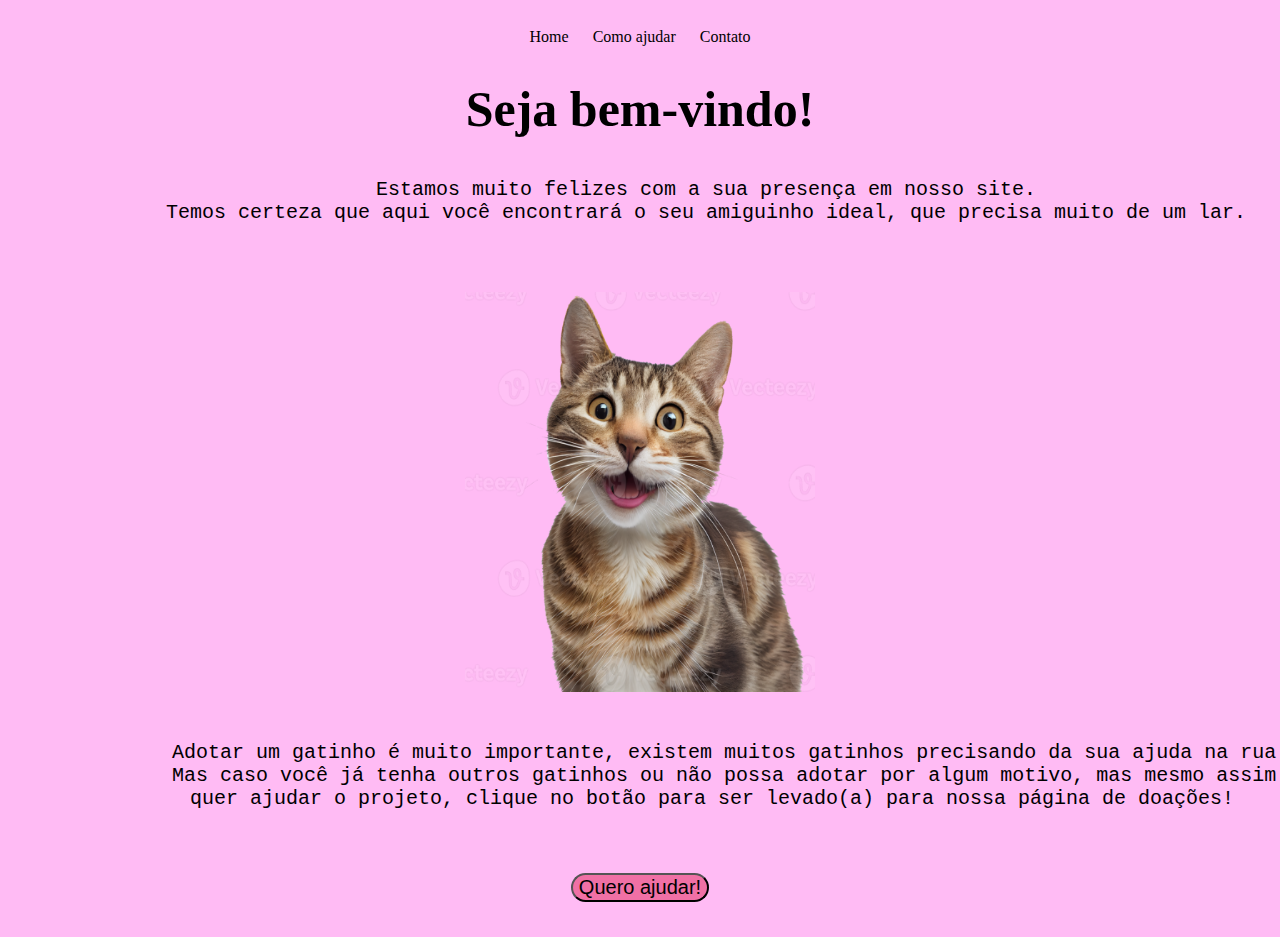
<file: portfolio/index.html>
<!DOCTYPE html>
<html lang="en">
<head>
    <meta charset="UTF-8">
    <meta name="viewport" content="width=device-width, initial-scale=1.0">
    <title>Adocat</title>
    <link rel="stylesheet" href="estilo.css">
</head>
<body>
    <header>
        <nav>
            <ul>
                <li><a href="index.html">Home</a></li>
                <li><a href="ajudar.html">Como ajudar</a></li>
                <li><a href="#">Contato</a></li>
            </ul>
        </nav>
    </header>

    <div>
        <h1>Seja bem-vindo!</h1>
        <p>
           <pre>
           Estamos muito felizes com a sua presença em nosso site.
           Temos certeza que aqui você encontrará o seu amiguinho ideal, que precisa muito de um lar.
           </pre>

        </p>
    
      <div class="imagens">
        <img src="cat2.png" width="150px" >
     </div>

       <p>
        <pre>
            Adotar um gatinho é muito importante, existem muitos gatinhos precisando da sua ajuda na rua.
            Mas caso você já tenha outros gatinhos ou não possa adotar por algum motivo, mas mesmo assim
            quer ajudar o projeto, clique no botão para ser levado(a) para nossa página de doações!
        </pre>
        </p>

    </div>

    <button><a href="ajudar.html">Quero ajudar!</a></button>

</body>
</html>
</file>
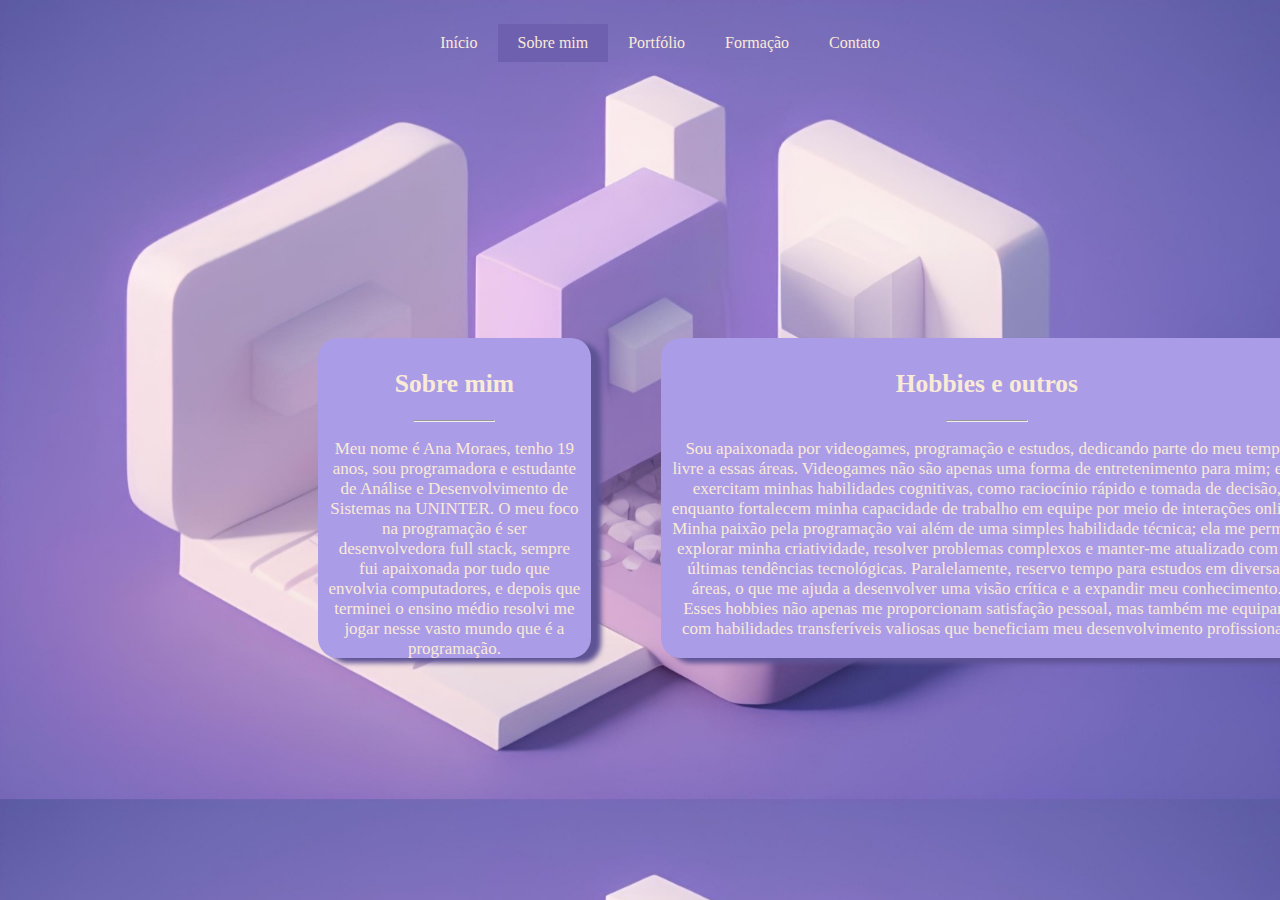
<file: about.html>
<!DOCTYPE html>
<html lang="en">
<head>
    <meta charset="UTF-8">
    <meta name="viewport" content="width=device-width, initial-scale=1.0">
    <title>Sobre mim</title>
    <link rel="stylesheet" href="estilo.css">
</head>
<body>
      <!-- usei a mesma barra de navegação em todas as páginas para facilitar no desenvolvimento-->
    <nav id="menu"> 
        <ul>
          <li><a href="index.html">Início</a></li>
          <li class="destaque2"><a href="about.html">Sobre mim</a></li>
          <li><a href="portfolio/index.html">Portfólio</a></li>
          <li><a href="education.html">Formação</a></li>
          <li><a href="contact.html">Contato</a></li>
        </ul>
      </nav>
       <!-- dois divs para duas box diferentes -->
      <div class="about1">
        <h2>Sobre mim</h2>
        <hr>
        <p> Meu nome é Ana Moraes, tenho 19 anos, sou programadora e estudante de Análise e Desenvolvimento de Sistemas na UNINTER.
            O meu foco na programação é ser desenvolvedora full stack, sempre fui apaixonada por tudo que envolvia computadores, e depois que terminei o ensino médio resolvi me jogar nesse vasto mundo que é a programação. 
        </p>
      </div>
      <div class="about2">
        <h2>Hobbies e outros</h2>
        <hr>
          <p>
            Sou apaixonada por videogames, programação e estudos, dedicando parte do meu tempo livre a essas áreas. Videogames não são apenas uma forma de entretenimento para mim; eles exercitam minhas habilidades cognitivas, como raciocínio rápido e tomada de decisão, enquanto fortalecem minha capacidade de trabalho em equipe por meio de interações online. Minha paixão pela programação vai além de uma simples habilidade técnica; ela me permite explorar minha criatividade, resolver problemas complexos e manter-me atualizado com as últimas tendências tecnológicas. Paralelamente, reservo tempo para estudos em diversas áreas, o que me ajuda a desenvolver uma visão crítica e a expandir meu conhecimento. Esses hobbies não apenas me proporcionam satisfação pessoal, mas também me equipam com habilidades transferíveis valiosas que beneficiam meu desenvolvimento profissional.
         </p>
      </div>



</body>
</html>
</file>
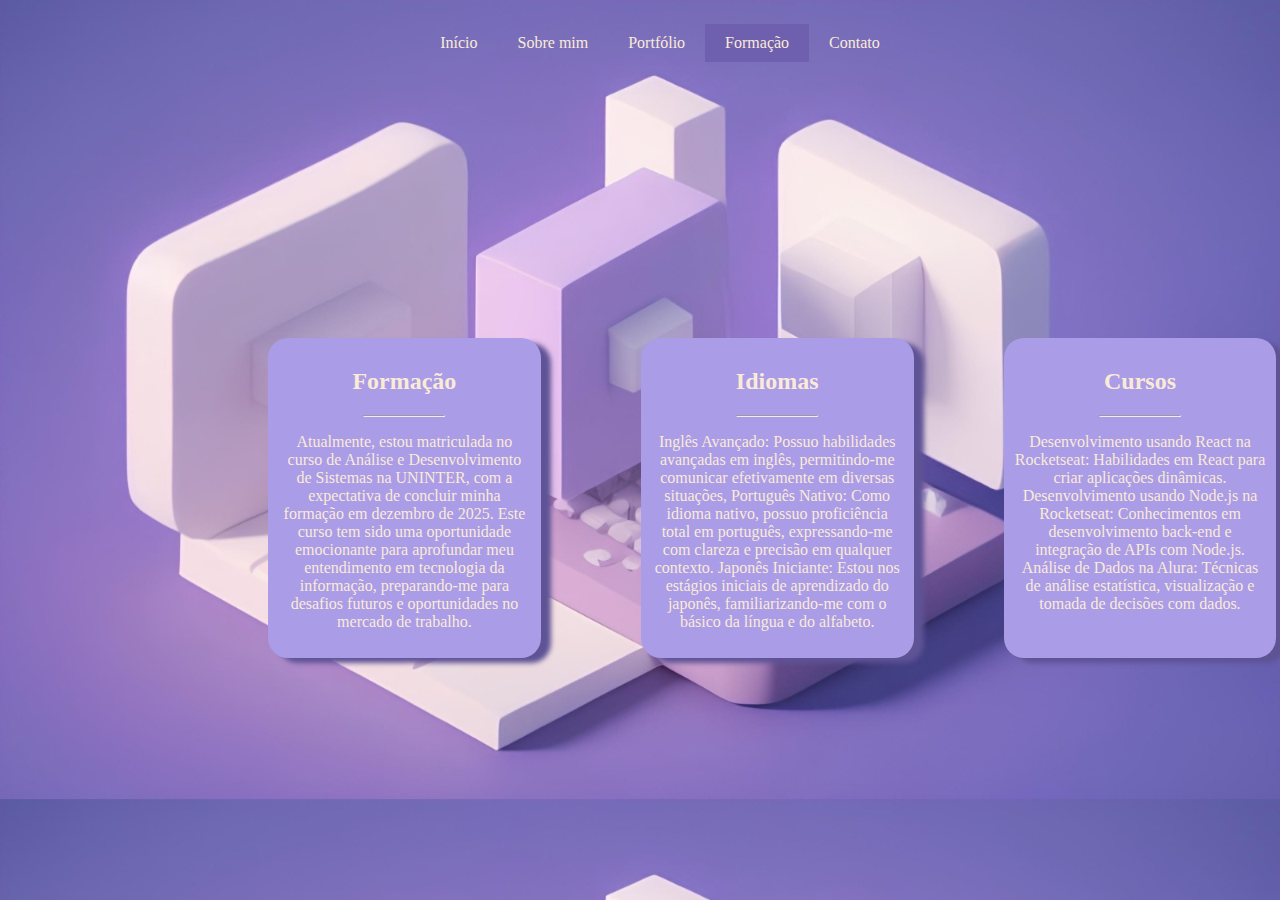
<file: education.html>
<!DOCTYPE html>
<html lang="en">
<head>
    <meta charset="UTF-8">
    <meta name="viewport" content="width=device-width, initial-scale=1.0">
    <title>Formação</title>
    <link rel="stylesheet" href="estilo.css">
</head>
<body>
    <!-- usei a mesma barra de navegação em todas as páginas para facilitar no desenvolvimento-->
    <nav id="menu"> 
        <ul>
          <li><a href="index.html">Início</a></li>
          <li><a href="about.html">Sobre mim</a></li>
          <li><a href="portfolio/index.html">Portfólio</a></li>
          <li class="destaque3"><a href="education.html">Formação</a></li>
          <li><a href="contact.html">Contato</a></li>
        </ul>
      </nav>
    <!-- três divs para três box diferentes -->
    <div class="formação">
      <h2>Formação</h2>
      <hr>
       <p>
        Atualmente, estou matriculada no curso de Análise e Desenvolvimento de Sistemas na UNINTER, com a expectativa de concluir minha formação em dezembro de 2025. Este curso tem sido uma oportunidade emocionante para aprofundar meu entendimento em tecnologia da informação, preparando-me para desafios futuros e oportunidades no mercado de trabalho.
       </p>
    </div>
    <div class="idiomas">
      <h2>Idiomas</h2>
      <hr>
      <p>
        Inglês Avançado: Possuo habilidades avançadas em inglês, permitindo-me comunicar efetivamente em diversas situações,
        Português Nativo: Como idioma nativo, possuo proficiência total em português, expressando-me com clareza e precisão em qualquer contexto.
        Japonês Iniciante: Estou nos estágios iniciais de aprendizado do japonês, familiarizando-me com o básico da língua e do alfabeto.
      </p>

    </div>
    <div class="cursos">
      <h2>Cursos</h2>
      <hr>
      <p>
        Desenvolvimento usando React na Rocketseat: Habilidades em React para criar aplicações dinâmicas.
        Desenvolvimento usando Node.js na Rocketseat: Conhecimentos em desenvolvimento back-end e integração de APIs com Node.js.
        Análise de Dados na Alura: Técnicas de análise estatística, visualização e tomada de decisões com dados.
      </p>
    </div>
</body>
</html>
</file>
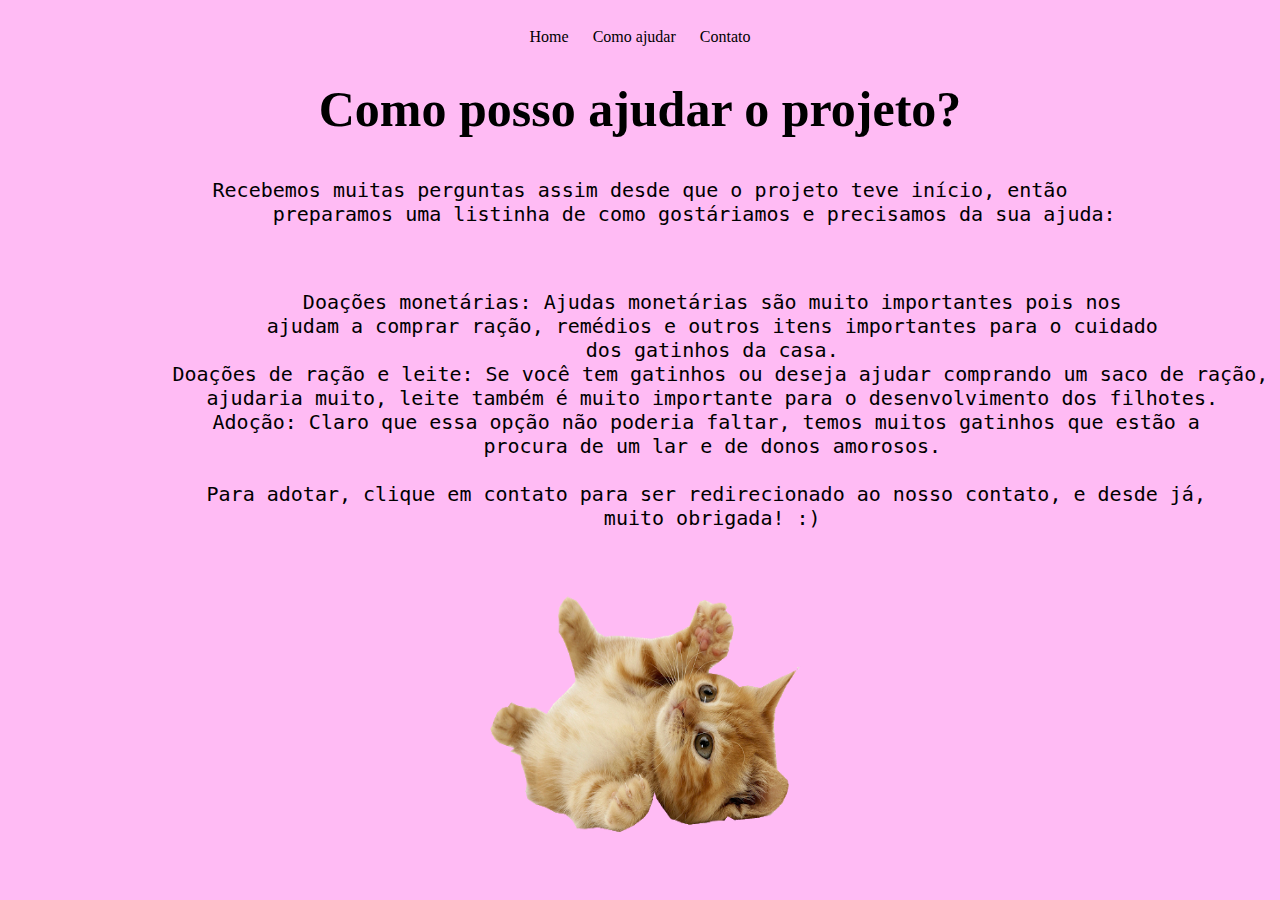
<file: portfolio/ajudar.html>
<!DOCTYPE html>
<html lang="en">
<head>
    <meta charset="UTF-8">
    <meta name="viewport" content="width=device-width, initial-scale=1.0">
    <title>Ajudar</title>
    <link rel="stylesheet" href="estilo.css">
</head>
<body>

    <header>
        <nav>
            <ul>
                <li><a href="index.html">Home</a></li>
                <li><a href="ajudar.html">Como ajudar</a></li>
                <li><a href="#">Contato</a></li>
            </ul>
        </nav>
    </header>
<h1>Como posso ajudar o projeto?</h1>
   <P>
    <pre>Recebemos muitas perguntas assim desde que o projeto teve início, então
         preparamos uma listinha de como gostáriamos e precisamos da sua ajuda:
    </pre>
    </P>
    <p>
        <pre>
            Doações monetárias: Ajudas monetárias são muito importantes pois nos
            ajudam a comprar ração, remédios e outros itens importantes para o cuidado
            dos gatinhos da casa.
            Doações de ração e leite: Se você tem gatinhos ou deseja ajudar comprando um saco de ração,
            ajudaria muito, leite também é muito importante para o desenvolvimento dos filhotes.
            Adoção: Claro que essa opção não poderia faltar, temos muitos gatinhos que estão a 
            procura de um lar e de donos amorosos.

            Para adotar, clique em contato para ser redirecionado ao nosso contato, e desde já, 
            muito obrigada! :)
        </pre>
    </p>
    <img id="cat1"src="cat.png" width="200px">
</body>
</html>
</file>
<file: portfolio/estilo.css>
* {
    text-align: center;
}

body{
    background-color: rgb(255, 187, 244);
    padding: 20px;
}
ul{
    list-style: none;
    display: inline;
    padding: 0px;
    margin: 0px;
    
 }
li{
    display: inline;
    border: 2px;
    padding: 10px;
    height: 30px;
}
li a{
    text-decoration: none;
    color: black;
}
.imagens{
    padding: 5px;
    margin: 5px;
}
p{
    font-size: 40px;
}
button{
    background-color: rgb(240, 112, 165);
    border-radius: 35px;
    font-size: 20px;

}
button a{
    text-decoration: none;
    color: black;
}
li a:hover{
    background-color:rgb(248, 216, 243)
}
pre{
    font-size: 20px;
}
h1{
    font-size: 50px;
}
img{
    width: 350px;
    height: 400px;
}
#cat1{
    width: 350px;
    height: 250px;
}
</file>
<file: estilo.css>
* {
    text-align: center;   
}

body{
    background-image: url(IA.jpg);
    background-size: cover; 
    font-family: 'Times New Roman', Times, serif;
}
  /* essas são as estilizações do menu de navegação*/
#menu{
    display: flex;
    justify-content: center;
    align-items: center;
}
#menu ul{
    list-style: none;
    display: flex;
    justify-content: center;
    align-items: center;
    ;
}
#menu li a{
    text-decoration: none;
    color: antiquewhite;
    padding: 10px 20px;
    display: flex;
    align-items: center;
}
#menu li a:hover{
    background-color:  rgb(145, 132, 199);
}
.destaque{
    background-color:  rgb(110, 95, 175);
}
.destaque1{
    background-color:  rgb(110, 95, 175);
}
.destaque2{
    background-color:  rgb(110, 95, 175);
}
.destaque3{
    background-color:  rgb(110, 95, 175);
}
  /* ainda estou familiarizando-me com as posições dos elementos, então fui adicionando elementos e vendo qual se alinhava na tela do live server*/
div{
    text-align: center;
    position: relative;
    right: 0px;
    left: 770px;
    top: 230px;
    bottom: 50px;
    background: rgb(170, 156, 230);
    width: 20%;
    height: 300px;
    padding: 20px;
    border-radius: 20px;
    font-size: 17px;
    font-family: 'Times New Roman', Times, serif;
    color:antiquewhite;
    box-shadow: 10px 5px 5px rgb(94, 83, 149);
 }
 button{
    border-radius: 20px;
    padding: 10px;
    background-color: rgb(120, 100, 180);
    color: antiquewhite;
    border: 0px;
    box-shadow: 5px 5px 5px rgb(94, 83, 149); 
    font-family: 'Times New Roman', Times, serif;
    font-weight: bold;
 }
 button a{
    text-decoration: none;
    color: antiquewhite;
 }
 button:hover{
    background-color: rgb(136, 121, 182);
 }
 form{
    padding: 0px;
    margin: 0px;
    
 }
 form label{
    padding: 0px;
    font-family: 'Times New Roman', Times, serif;
    font-weight: bold;
 }
 form input{
    width: 200px;
    border-radius: 10px;
    border-style: outset;
    border-color: rgb(123, 112, 156); 
}
textarea{
    width: 250px;
    border-radius: 10px;
    border-style: outset;
    border-color: rgb(123, 112, 156); 
}
.contato{

        text-align: center;
        position: relative;
        right: 150px;
        left: 650px;
        top: 225px;
        bottom: 50px;
        background: rgb(170, 156, 230);
        width: 30%;
        height: 360px;
        padding: 10px;
        border-radius: 20px;
        font-size: 17px;
        font-family: 'Times New Roman', Times, serif;
        color:antiquewhite;
        box-shadow: 10px 5px 5px rgb(94, 83, 149);
 }
     /* coloquei essas variações como 'about 1, about 2' para relembrar qual página eu estava estilizando. */
 .about1{
        float: left ;
        text-align: center;
        position: relative;
        right: 0px;
        left: 300px;
        top: 250px;
        bottom: 50px;
        background:rgb(170, 156, 230);
        width: 20%;
        height: 300px;
        padding: 10px;
        margin: 10px;
        border-radius: 20px;
        font-size: 17px;
        font-family: 'Times New Roman', Times, serif;
        color:antiquewhite;
        box-shadow: 10px 5px 5px rgb(94, 83, 149);
 
 }
 .about2{
    float: left ;
    text-align: center;
    position: relative;
    right: 0px;
    left: 350px;
    top: 250px;
    bottom: 50px;
    background: rgb(170, 156, 230);
    width: 50%;
    height: 300px;
    padding: 10px;
    margin: 10px;
    border-radius: 20px;
    font-size: 17px;
    font-family: 'Times New Roman', Times, serif;
    color:antiquewhite;
    box-shadow: 10px 5px 5px rgb(94, 83, 149);
}
hr{
    width: 80px;
}
   /* a mesma explicação para essas variações, apenas para contextualizar*/
.formação{
    float: left ;
    text-align: center;
    position: relative;
    right: 0px;
    left: 250px;
    top: 250px; 
    bottom: 50px;
    background:rgb(170, 156, 230);
    width: 20%;
    height: 300px;
    padding: 10px;
    margin: 10px;
    border-radius: 20px;
    font-size: 16px;
    font-family: 'Times New Roman', Times, serif;
    color:antiquewhite;
    box-shadow: 10px 5px 5px rgb(94, 83, 149);

}
.idiomas{
    float: left ;
    text-align: center;
    position: relative;
    right: 0px;
    left: 330px;
    top: 250px;
    bottom: 50px;
    background:rgb(170, 156, 230);
    width: 20%;
    height: 300px;
    padding: 10px;
    margin: 10px;
    border-radius: 20px;
    font-size: 16px;
    font-family: 'Times New Roman', Times, serif;
    color:antiquewhite;
    box-shadow: 10px 5px 5px rgb(94, 83, 149);
}
.cursos{
    float: left ;
    text-align: center;
    position: relative;
    right: 0px;
    left: 400px;
    top: 250px;
    bottom: 50px;
    background:rgb(170, 156, 230);
    width: 20%;
    height: 300px;
    padding: 10px;
    margin: 10px;
    border-radius: 20px;
    font-size: 16px;
    font-family: 'Times New Roman', Times, serif;
    color:antiquewhite;
    box-shadow: 10px 5px 5px rgb(94,83,149);
}
</file>
